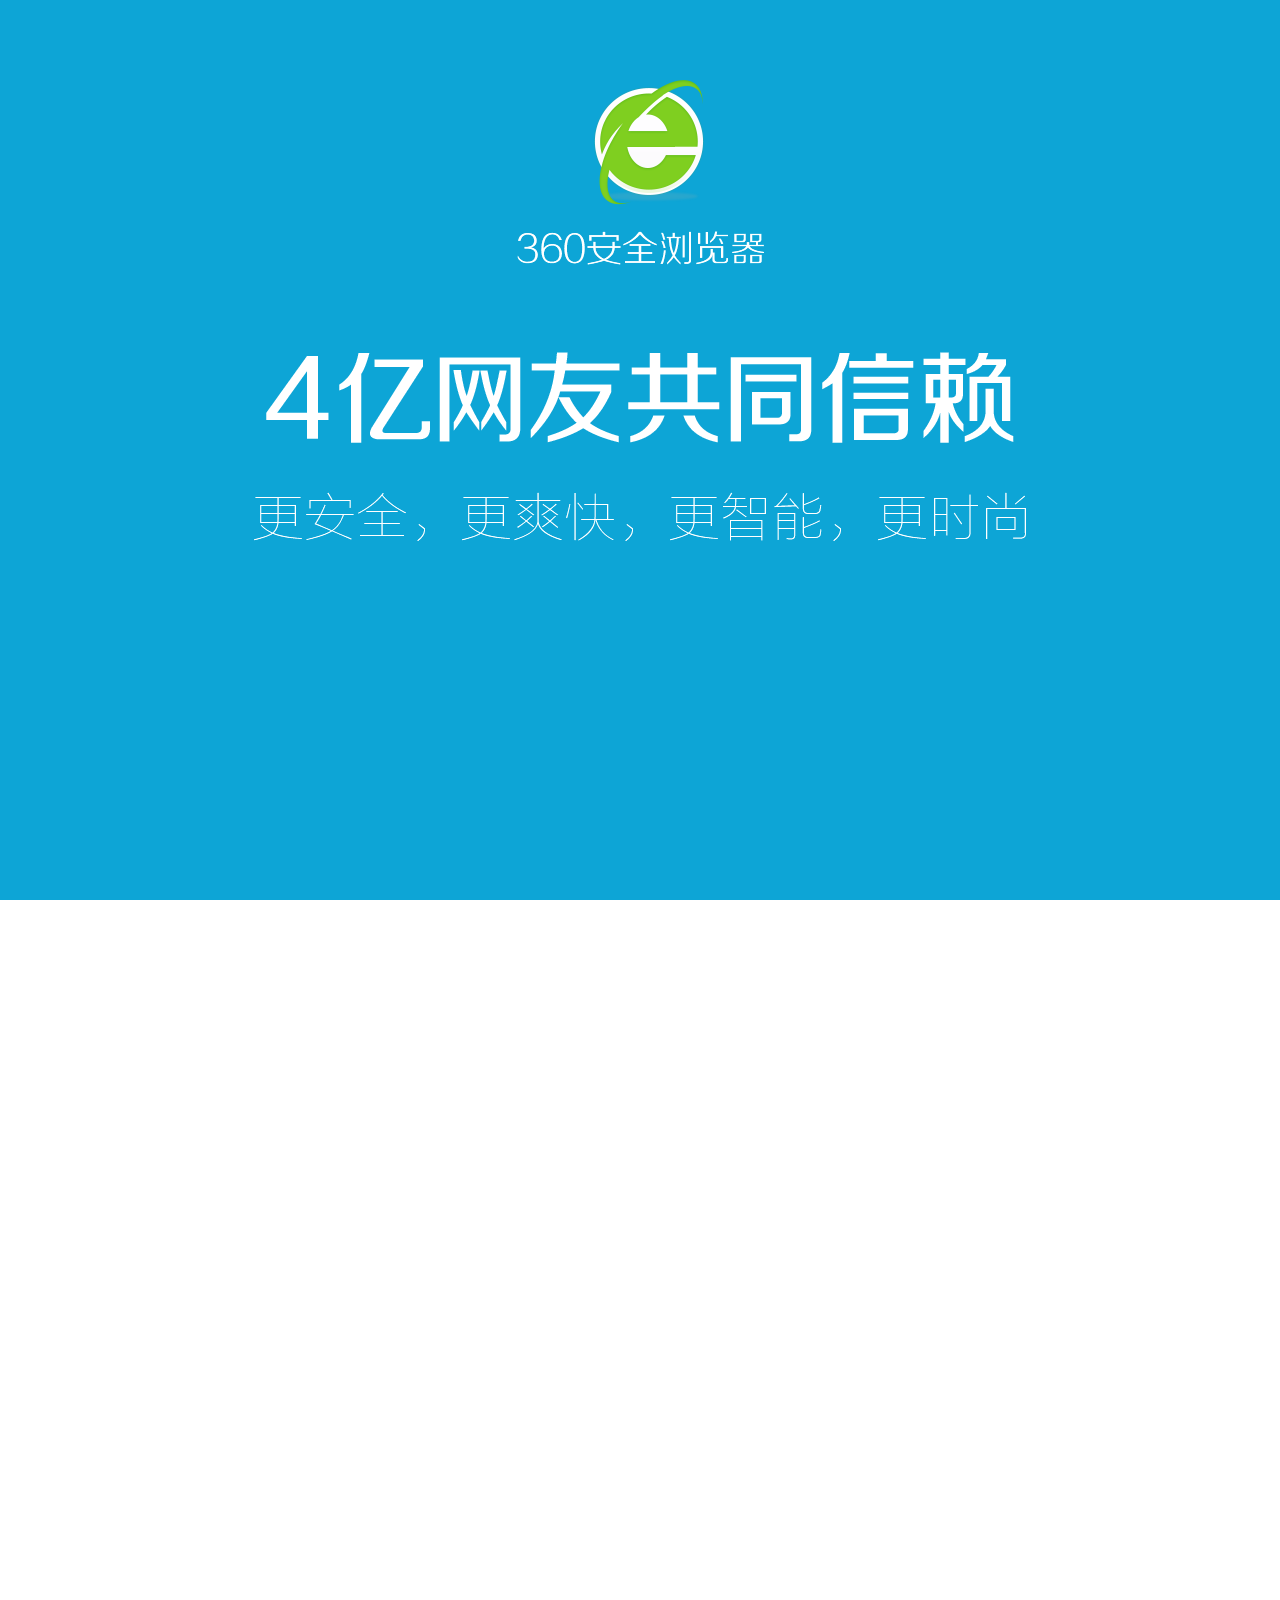
<file: index.html>
<!DOCTYPE html>
<html lang="en">
<head>
	<meta charset="UTF-8">
	<title>360</title>
	<link rel="stylesheet" href="./css/main.css">
</head>
<body>
	<div id="fullpage">
		<!-- 第一屏 -->
		<div class="section first">
			<!-- LOGO -->
			<div class="logo"></div>
			<!-- 文字 -->
			<div class="text">
				<img src="./images/text_1.png" alt="">
				<img src="./images/text_2.png" alt="">
				<img src="./images/text_3.png" alt="">
				<img src="./images/text_4.png" alt="">
				<img src="./images/text_5.png" alt="">
				<img src="./images/text_6.png" alt="">
				<img src="./images/text_7.png" alt="">
				<img src="./images/text_8.png" alt="">
			</div>
			<!-- 信息 -->
			<div class="info"></div>
		</div>
		<!-- 第二屏 -->
		<div class="section second">
			<!-- 盾牌 -->
			<div class="shield">
				<img src="./images/shield_1.png" alt="">
				<img src="./images/shield_2.png" alt="">
				<img src="./images/shield_3.png" alt="">
				<img src="./images/shield_4.png" alt="">
				<img src="./images/shield_5.png" alt="">
				<img src="./images/shield_6.png" alt="">
				<img src="./images/shield_7.png" alt="">
				<img src="./images/shield_8.png" alt="">
				<img src="./images/shield_9.png" alt="">
			</div>
			<!-- 信息 -->
			<div class="info"></div>
		</div>
		<!-- 第三屏 -->
		<div class="section third">
			<!-- 信息 -->
			<div class="info"></div>
			<!-- 圆环 -->
			<div class="circle"></div>
			<!-- 火箭 -->
			<div class="rocket"></div>
		</div>
		<!-- 第四屏 -->
		<div class="section fourth">
			<!-- 搜索 -->
			<div class="search">
				<div class="key"></div>
				<div class="input"></div>
				<div class="wrap">
					<div class="result"></div>
				</div>
			</div>
			<!-- 信息 -->
			<div class="info"></div>
		</div>
		<!-- 第五屏 -->
		<div class="section fifth">
			<!-- 信息 -->
			<div class="info"></div>
			<!-- 浏览器 -->
			<div class="broswer">
				<!-- 四边框 -->
				<div class="leftline"></div>
				<div class="topline"></div>
				<div class="rightline"></div>
				<div class="bottomline"></div>
				<!-- 工具栏 -->
				<div class="toolbar"></div>
				<!-- 边框盒子 -->
				<div class="box">
					<span></span>
				</div>
				<div class="line"></div>
				<!-- 其它 -->
				<div class="extra"></div>
			</div>
		</div>
	</div>
	<script src="./js/jquery.min.js"></script>
	<script src="./js/jquery.fullPage.min.js"></script>
	<script>
		$('#fullpage').fullpage({
			// 设置背景色
			sectionsColor : ['#0da5d6', '#2AB561', '#DE8910', '#16BA9D', '#0DA5D6'],
			afterLoad: function (anchorLink, index) {
				$('.section').removeClass('current');
				
				// 延时100毫秒执行
				setTimeout(function () {
					$('.section').eq(index - 1).addClass('current');
				}, 100);
			}
		});
	</script>
</body>
</html>
</file>
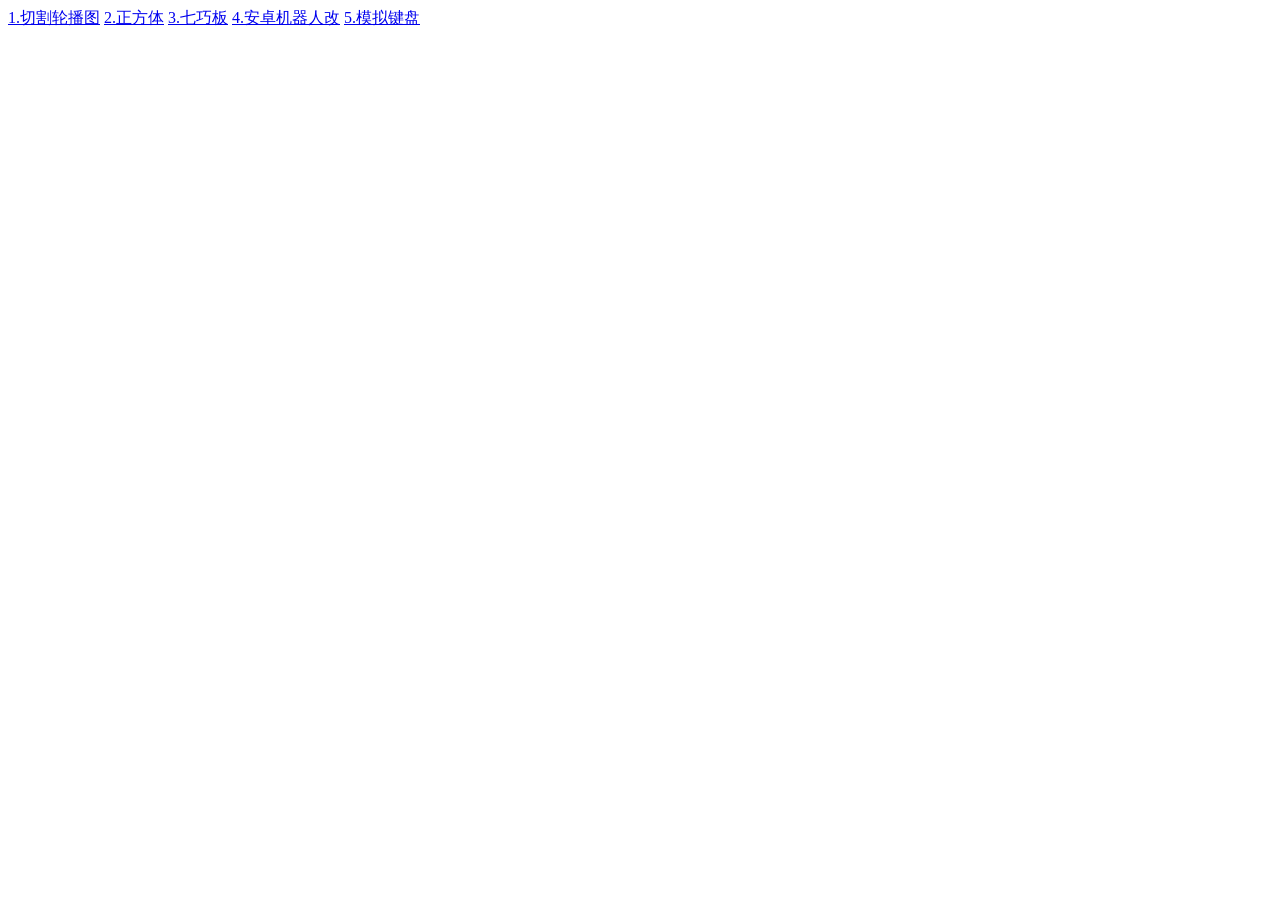
<file: branner/index.html>
<!DOCTYPE html>
<html lang="en">
<head>
    <meta charset="UTF-8" />
    <title>css3案例</title>
</head>
<body>
    <a href="demo-branner.html">1.切割轮播图</a>
    <a href="正方体.html">2.正方体</a>
    <a href="七巧板.html">3.七巧板</a>
    <a href="安卓机器人改.html">4.安卓机器人改</a>
    <a href="模拟键盘.html">5.模拟键盘</a>
</body>
</html>
</file>
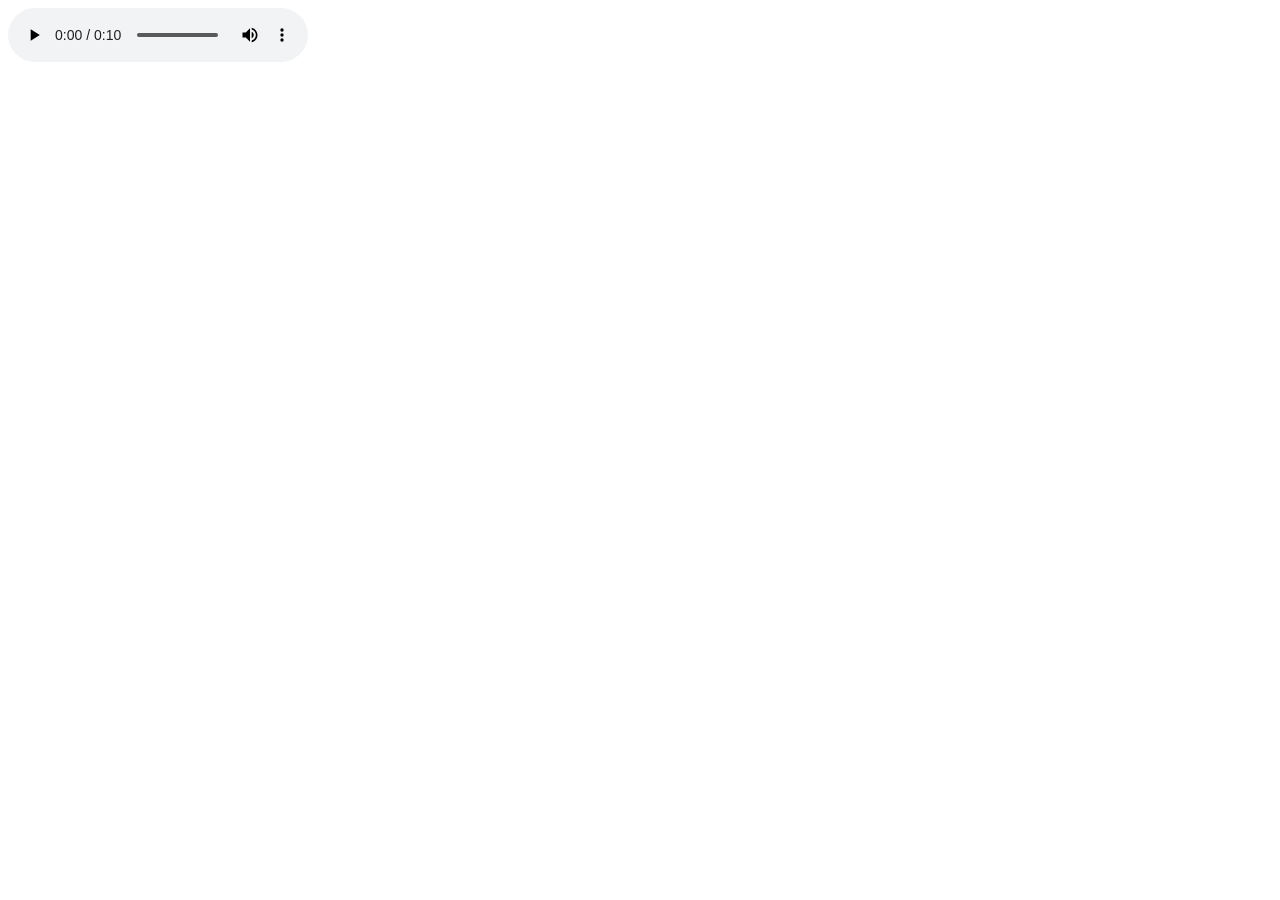
<file: audio.html>
<!DOCTYPE html>
<html lang="en">
<head>
  <meta charset="UTF-8">
  <title>音乐</title>
</head>
<body>
<audio controls="controls" autoplay>
  <source src="song.mp3" type="audio/mpeg">
Your browser does not support the audio element.
</audio>
</body>
</html>
</file>
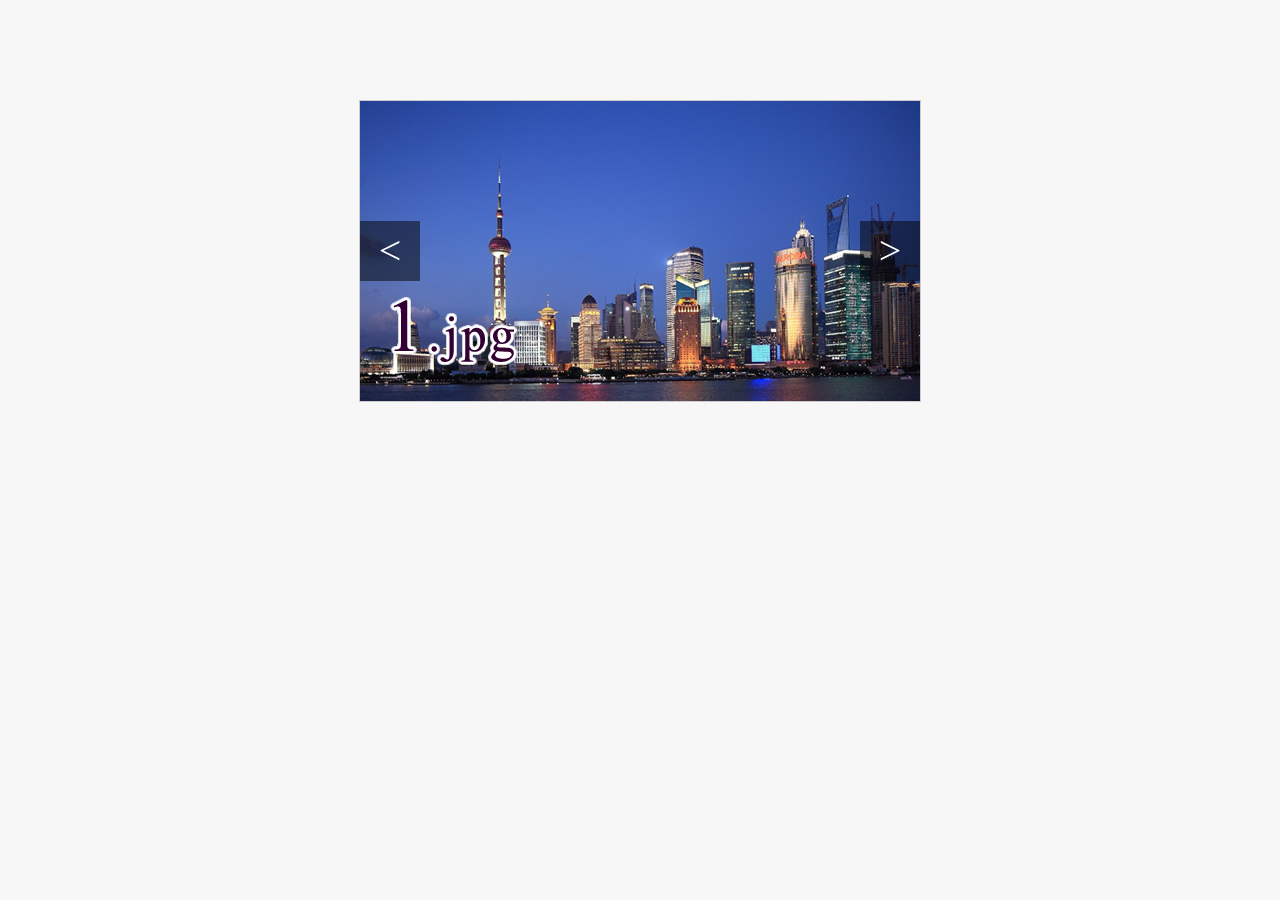
<file: branner/demo-branner.html>
<!DOCTYPE html>
<html lang="en">
<head>
	<meta charset="UTF-8">
	<title>drCSS3 3D切割轮播图</title>
	<style>
		body {
			margin: 0;
			padding-top: 0;
			background-color: #F7F7F7;
		}

		ul {
			height: 100%;
			margin: 0;
			padding: 0;
			list-style: none;
		}

		.view {
			width: 560px;
			height: 300px;
			margin: 100px auto;
			border: 1px solid #CCC;
			position: relative;
		}

		li {
			position: absolute;
			top: 0;
			width: 112px;
			height: 100%;
			background-color: green;
			transform-style: preserve-3d;
			transition: all 1s;
		}

		li:nth-child(1) {
			left: 0;
		}

		li:nth-child(2) {
			left: 112px;
		}

		li:nth-child(3) {
			left: 224px;
		}

		li:nth-child(4) {
			left: 336px;
		}

		li:nth-child(5) {
			left: 448px;
		}

		li span {
			position: absolute;
			top: 0;
			left: 0;
			display: block;
			width: 112px;
			height: 300px;
		}

		li span:nth-child(1) {
			background: url(./images/1.jpg);
			transform: translateZ(150px);
		}

		li span:nth-child(2) {
			background: url(./images/2.jpg);
			transform: rotateX(90deg) translateZ(150px);
		}

		li span:nth-child(3) {
			background: url(./images/3.jpg);
			transform: rotateX(180deg) translateZ(150px);
		}

		li span:nth-child(4) {
			background: url(./images/4.jpg);
			transform: rotateX(270deg) translateZ(150px);
		}

		li:nth-child(2) span {
			background-position: -112px 0;
		}

		li:nth-child(3) span {
			background-position: -224px 0;
		}

		li:nth-child(4) span {
			background-position: -336px 0;
		}

		li:nth-child(5) span {
			background-position: -448px 0;
		}


		/*按钮*/
		.prev, .next {
			display: block;
			width: 60px;
			height: 60px;
			text-align: center;
			line-height: 60px;
			margin-top: -30px;
			font-size: 40px;
			color: #FFF;
			text-decoration: none;
			background-color: rgba(0, 0, 0, 0.5);
			position: absolute;
			top: 50%;
		}

		.next {
			right: 0;
		}

	</style>
</head>
<body>
	<div class="view">
		<ul>
			<li>
				<span></span>
				<span></span>
				<span></span>
				<span></span>
			</li>
			<li>
				<span></span>
				<span></span>
				<span></span>
				<span></span>
			</li>
			<li>
				<span></span>
				<span></span>
				<span></span>
				<span></span>
			</li>
			<li>
				<span></span>
				<span></span>
				<span></span>
				<span></span>
			</li>
			<li>
				<span></span>
				<span></span>
				<span></span>
				<span></span>
			</li>
		</ul>
		<a href="javascript:;" class="prev">&lt;</a>
		<a href="javascript:;" class="next">&gt;</a>
	</div>
	<script src="./js/jquery.min.js"></script>
	<script>
		// 全局索引
		var current = 0;

		// 上一张
		$('.prev').on('click', function () {

			current++;

			$('li').each(function (key) {

				$(this).css({
					'transform': 'rotateX(' + current * 90 + 'deg)',
					'transition-delay': key * 0.25 + 's'
				});
			});
		});

		// 下一张
		$('.next').on('click', function () {

			current--;

			$('li').each(function (key) {

				$(this).css({
					'transform': 'rotateX(' + current * 90 + 'deg)',
					'transition-delay': key * 0.25 + 's'
				});
			});
		});
	</script>
</body>
</html>
</file>
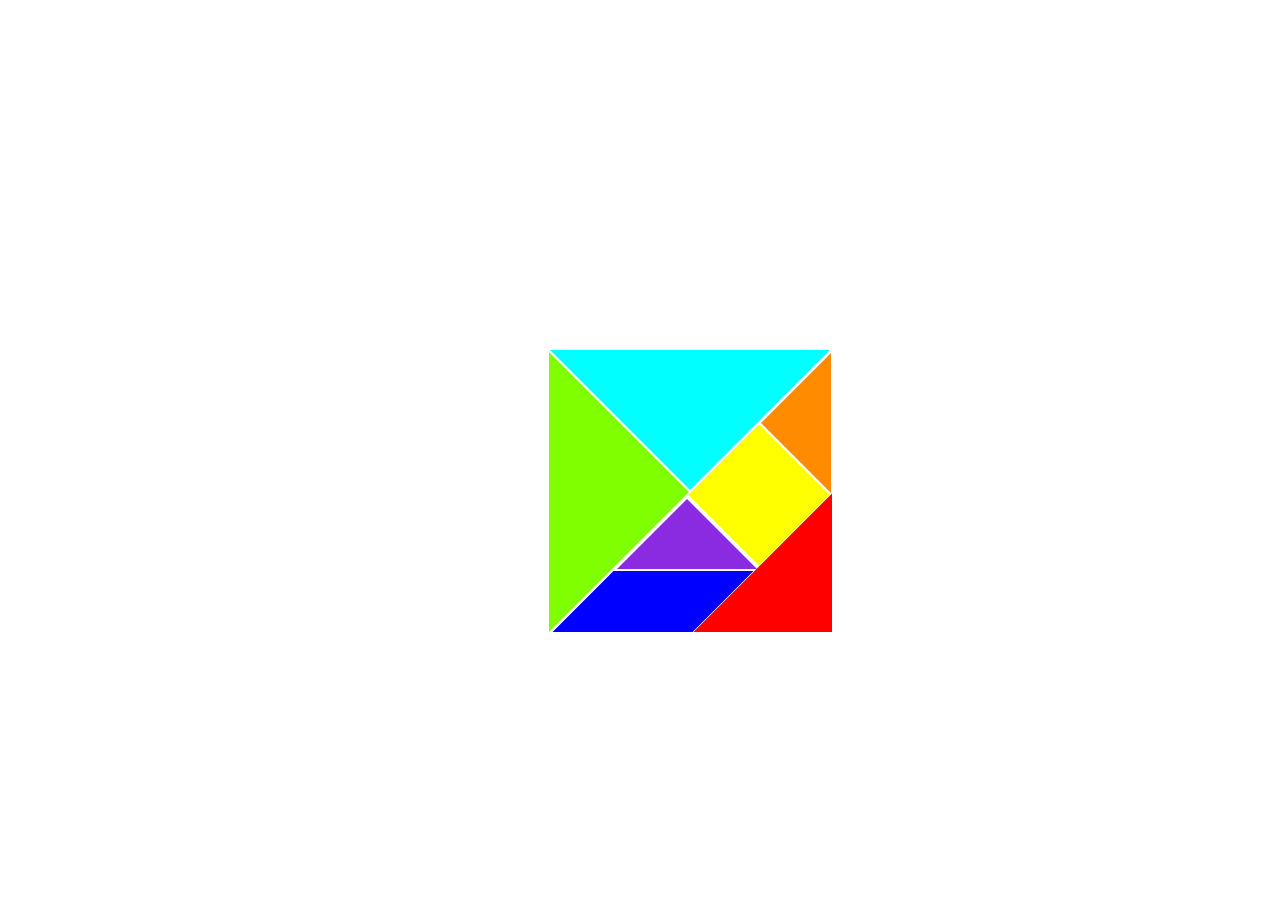
<file: branner/七巧板.html>
<!DOCTYPE html>
<html>
<head lang="en">
    <meta charset="UTF-8">
    <title>dr七巧板</title>
    <style>
        *{
            padding: 0;
            margin: 0;
        }

        .sjx div {
            width: 0;
            height: 0;
            border-style: solid;
            border-color: transparent;
            /*border-right-color: red;*/
            position: absolute;

        }
        .sjx .zsbox {
            border-width: 98px;
            top: 534px;
            left: 734px;
            border-right-color: red;
            transform: rotate(225deg);
        }
        .sjx .xsbox {
            border-width: 70px;
            top: 429px;
            left: 617px;
            border-bottom-color: blueviolet;
        }
        .xsbox:nth-child(2) {
            top: 353px;
            left: 691px;
            border-color: transparent;
            border-right-color: darkorange;
        }
        .sjx .dsbox {
            border-width: 140px;
            top: 350px;
            left: 550px;
            border-top-color: cyan;
        }
        .dsbox:last-child {
            left: 549px;
            top: 352px;
            transform: rotate(-90deg);
            border-top-color: chartreuse;

        }
        .zbox {
            width: 100px;
            height: 100px;
            background-color: yellow;
            position: absolute;
            top: 445px;
            left: 709px;
            transform: rotate(45deg);
        }
        .pxsbox {
            width: 140px;
            height: 61px;
            transform:skew(-45deg) ;
            background-color: blue;
            position: absolute;
            top: 571px;
            left: 583px;
        }
      
        

    </style>
</head>
<body>
<div class="box">
    

<div class="zbox"></div>
<div class="sjx">
    <div class="zsbox"></div>
    <div class="xsbox"></div>
    <div class="xsbox"></div>
    <div class="dsbox"></div>
    <div class="dsbox"></div>
</div>
<div class="pxsbox"></div>

</div>
</body>
</html>
</file>
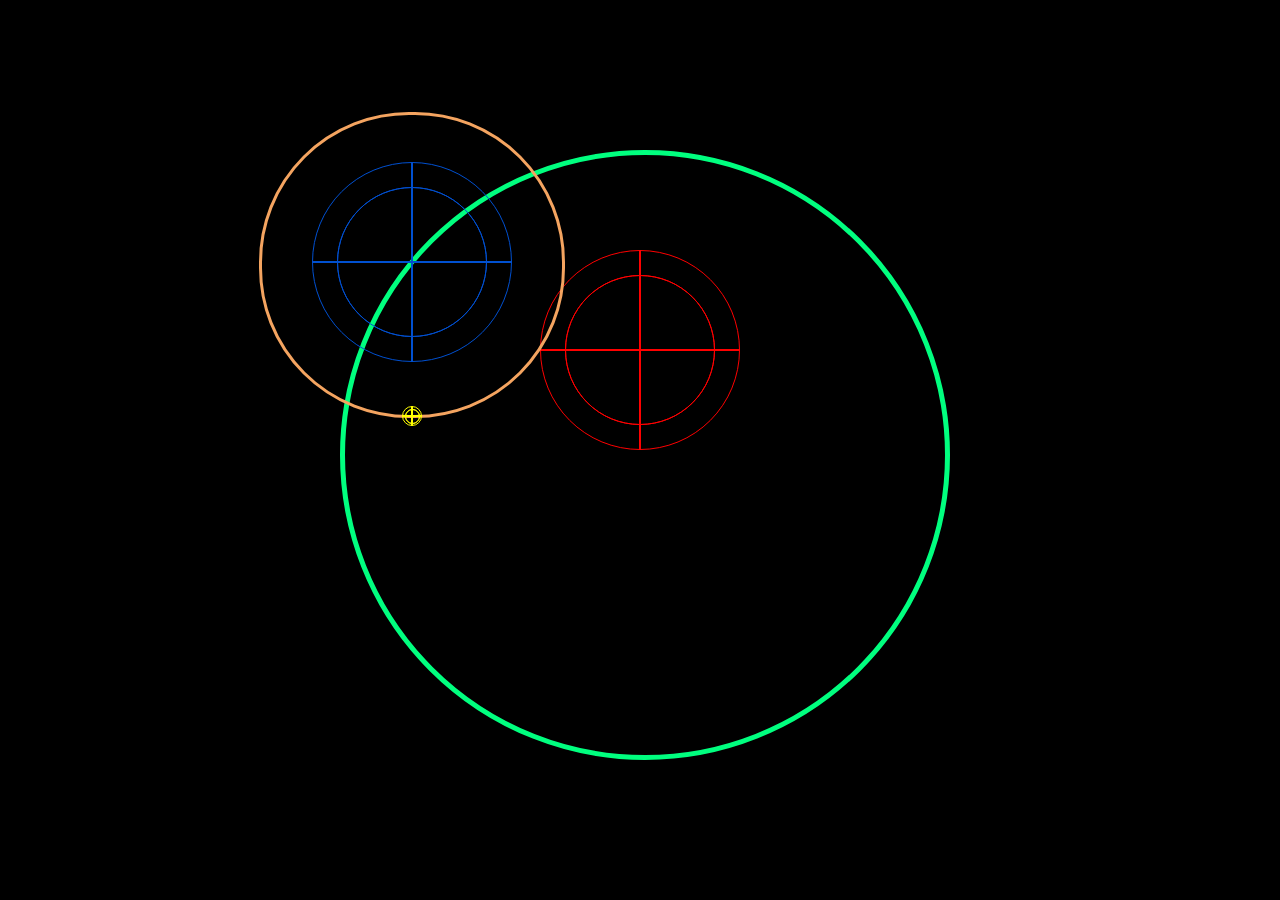
<file: branner/球体改二.html>
<!DOCTYPE html>
<html>
<head lang="en">
    <meta charset="UTF-8">
    <title>dr球体改二</title>
    <style>
        *{
            padding: 0;
            margin: 0;
        }
        body {
            height: 100%;
            background-color: black;
            
        }
        @keyframes mymove
        {
        100% {
            transform:  rotateX(360deg) rotateY(360deg) }
        }


        .box {
            position: relative;
            height: 200px;
            width: 200px;
            margin: 250px auto;
            transform-style: preserve-3d;
            box-sizing: border-box;
            animation: mymove 10s linear infinite;
        }
        .box1 {
            height: 600px;
            width: 600px;
            margin: 250px auto;
            position: absolute;
            border: 5px solid springgreen;
            border-radius: 600px;
            left: 50%;
            top: 50%;
            margin-top: -300px;
            margin-left: -300px;
            transform-style: preserve-3d;
            /*transform:skew(45deg) ;*/
            animation: rotate 10s linear infinite;

        }
        @keyframes rotate {
            0%{
                transform:/*skew(45deg) */rotateY(0deg);
            }
            100%{
                transform:/*skew(45deg)*/ rotateZ(360deg);
            }

        }
        .box div {
            width: 100%;
            height: 100%;
            border-radius: 100px;
            box-sizing: border-box;
            border: 1px solid red;
            position: absolute;
            top: 0;
            left: 0;
        }
        .box .line1 {
            height:100%;
            width: 2px;
            background-color: red;
            position: absolute;
            top: 50%;
            left: 50%;
            margin-left:-1px;
            margin-top: -100px;
            border: none;

        }
        .box .qian1 {
            width: 150px;
            height: 150px;
            border-radius: 75px;
            top: 50%;
            left: 50%;
            margin-top: -75px;
            margin-left: -75px;
            transform: translateZ(50px);
            border: 1px solid red;
        }
        .box .qian2 {
            width: 150px;
            height: 150px;
            border-radius: 75px;
            top: 50%;
            left: 50%;
            margin-top: -75px;
            margin-left: -75px;
            transform: translateZ(-50px);
            border: 1px solid red;
        }
        .box .left {
            width: 100%;
            height: 100%;
            border-radius: 100px;
            box-sizing: border-box;
            border: 1px solid red;
            transform: rotateY(90deg);
        }
        .box .line2 {
            height:100%;
            width: 2px;
            background-color: red;
            border: none;
            position: absolute;
            top: 50%;
            left: 50%;
            transform: rotate(90deg);
            margin-left:-1px;
            margin-top: -100px;

        }
        .box .left1 {
            width: 150px;
            height: 150px;
            border-radius: 75px;
            top: 50%;
            left: 50%;
            margin-top: -75px;
            margin-left: -75px;
            transform: rotateY(90deg) translateZ(50px);
            border: 1px solid red;
        }
        .box .left2 {
            width: 150px;
            height: 150px;
            border-radius: 75px;
            top: 50%;
            left: 50%;
            margin-top: -75px;
            margin-left: -75px;
            transform: rotateY(90deg) translateZ(-50px);
            border: 1px solid red;
        }
        .box .top {
            width: 100%;
            height: 100%;
            border-radius: 100px;
            box-sizing: border-box;
            border: 1px solid red;
            transform: rotateX(90deg);
        }
        .box .line3 {
            height:100%;
            width: 2px;
            background-color: red;
            position: absolute;
            top: 50%;
            left: 50%;
            margin-left:-1px;
            margin-top: -100px;
            transform: rotateX(-90deg);
            border: none;

        }
        .box .top1 {
            width: 150px;
            height: 150px;
            border-radius: 75px;
            top: 50%;
            left: 50%;
            margin-top: -75px;
            margin-left: -75px;
            transform: rotateX(90deg) translateZ(50px);
            border: 1px solid red;
        }
        .box .top2 {
            width: 150px;
            height: 150px;
            border-radius: 75px;
            top: 50%;
            left: 50%;
            margin-top: -75px;
            margin-left: -75px;
            transform: rotateX(90deg) translateZ(-50px);
            border: 1px solid red;
        }
        .box1 .box {
            top: -243px;
            left: -233px;

        }
        .box1 .box div {
            border-color: #0050D0;
        }
        .box1 .box .line {
            background-color:#0050D0;
        }
        .box1 .box2 {
            width: 300px;
            height: 300px;
            border-radius: 150px;
            border: 3px solid sandybrown;
            position: absolute;
            top: -43px;
            left: -86px;
            animation: rotate 10s linear infinite;

        }
        .box3 {
            position: relative;
            height: 20px;
            width: 20px;
            margin: 250px auto;
            transform-style: preserve-3d;
            box-sizing: border-box;
            animation: mymove 5s linear infinite;
            top: 41px;
            left: 0;
        }
        .box3 div {
            width: 100%;
            height: 100%;
            border-radius: 10px;
            box-sizing: border-box;
            border: 1px solid yellow;
            position: absolute;
            top: 0;
            left: 0;
        }
        .box3 .line1 {
            height:100%;
            width: 2px;
            background-color: yellow;
            position: absolute;
            top: 50%;
            left: 50%;
            margin-left:-1px;
            margin-top: -10px;
            border: none;

        }
        .box3 .qian1 {
            width: 15px;
            height: 15px;
            border-radius: 7.5px;
            top: 50%;
            left: 50%;
            margin-top: -7.5px;
            margin-left: -7.5px;
            transform: translateZ(5px);
            border: 1px solid yellow;
        }
        .box3 .qian2 {
            width: 15px;
            height: 15px;
            border-radius: 7.5px;
            top: 50%;
            left: 50%;
            margin-top: -7.5px;
            margin-left: -7.5px;
            transform: translateZ(-5px);
            border: 1px solid yellow;
        }
        .box3 .left {
            width: 100%;
            height: 100%;
            border-radius: 10px;
            box-sizing: border-box;
            border: 1px solid yellow;
            transform: rotateY(90deg);
        }
        .box3 .line2 {
            height:100%;
            width: 2px;
            background-color: yellow;
            border: none;
            position: absolute;
            top: 50%;
            left: 50%;
            transform: rotate(90deg);
            margin-left:-1px;
            margin-top: -10px;

        }
        .box3 .left1 {
            width: 15px;
            height: 15px;
            border-radius: 7.5px;
            top: 50%;
            left: 50%;
            margin-top: -7.5px;
            margin-left: -7.5px;
            transform: rotateY(90deg) translateZ(5px);
            border: 1px solid yellow;
        }
        .box3 .left2 {
            width: 15px;
            height: 15px;
            border-radius: 7.5px;
            top: 50%;
            left: 50%;
            margin-top: -7.5px;
            margin-left: -7.5px;
            transform: rotateY(90deg) translateZ(-5px);
            border: 1px solid yellow;
        }
        .box3 .top {
            width: 100%;
            height: 100%;
            border-radius: 10px;
            box-sizing: border-box;
            border: 1px solid yellow;
            transform: rotateX(90deg);
        }
        .box3 .line3 {
            height:100%;
            width: 2px;
            background-color: yellow;
            position: absolute;
            top: 50%;
            left: 50%;
            margin-left:-1px;
            margin-top: -10px;
            transform: rotateX(-90deg);
            border: none;

        }
        .box3 .top1 {
            width: 15px;
            height: 15px;
            border-radius: 7.5px;
            top: 50%;
            left: 50%;
            margin-top: -7.5px;
            margin-left: -7.5px;
            transform: rotateX(90deg) translateZ(5px);
            border: 1px solid yellow;
        }
        .box3 .top2 {
            width: 15px;
            height: 15px;
            border-radius: 7.5px;
            top: 50%;
            left: 50%;
            margin-top: -7.5px;
            margin-left: -7.5px;
            transform: rotateX(90deg) translateZ(-5px);
            border: 1px solid yellow;
        }
        
    </style>
</head>
<body>
<div class="box">
    <div class="qian"></div>
    <div class="qian1"></div>
    <div class="qian2"></div>
    <div class="line1"></div>
    <div class="left"></div>
    <div class="left1"></div>
    <div class="left2"></div>
    <div class="line2"></div>
    <div class="top"></div>
    <div class="top1"></div>
    <div class="top2"></div>
    <div class="line3"></div>
</div>
<div class="box1">
    <div class="box2">
        <div class="box3">
            <div class="qian"></div>
            <div class="qian1"></div>
            <div class="qian2"></div>
            <div class="line1"></div>
            <div class="left"></div>
            <div class="left1"></div>
            <div class="left2"></div>
            <div class="line2"></div>
            <div class="top"></div>
            <div class="top1"></div>
            <div class="top2"></div>
            <div class="line3"></div>
        </div>
    </div>
    <div class="box">
    <div class="qian"></div>
    <div class="qian1"></div>
    <div class="qian2"></div>
    <div class="line line1"></div>
    <div class="left"></div>
    <div class="left1"></div>
    <div class="left2"></div>
    <div class="line line2"></div>
    <div class="top"></div>
    <div class="top1"></div>
    <div class="top2"></div>
    <div class="line line3"></div>
</div></div>
</body>
</html>
</file>
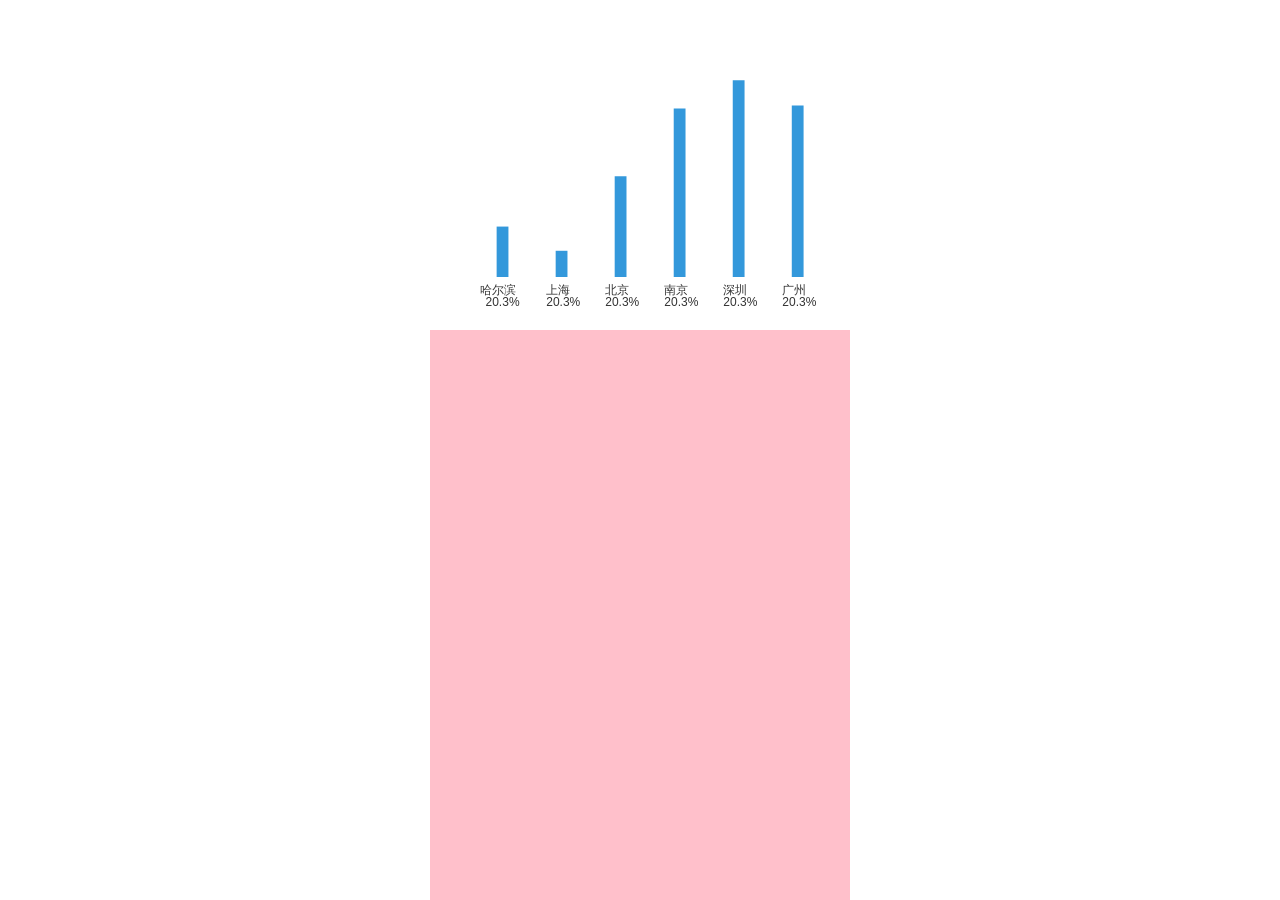
<file: line/echarts柱状图，文字换行.html>
<!DOCTYPE html>
<html lang="en">

<head>
    <meta charset="UTF-8">
    <meta name="viewport" content="width=device-width, initial-scale=1.0">
    <meta http-equiv="X-UA-Compatible" content="ie=edge">
    <title>echarts柱状图，文字换行</title>
    <link rel="stylesheet" href="css/base.css" type="text/css" />
    <link rel="stylesheet" href="css/index.css" type="text/css" />
</head>

<body>
    <section id="section" class="tranck_all">
        <div class="content">
            <div class="view_bar">
                <div id="main" style="height:300px;"></div>
            </div>
        </div>
    </section>
</body>
<script src="./js/echarts.common.min.js"></script>
<script>
    var myChart = echarts.init(document.getElementById('main'));
    // 使文字换行函数
    function newline(option, number, axis) {
        /* 此处注意你的json是数组还是对象 */
        option[axis][0]['axisLabel'] = {
            interval: 0,
            formatter: function (params) {
                var newParamsName = "";
                var paramsNameNumber = params.length;
                var provideNumber = number;
                var rowNumber = Math.ceil(paramsNameNumber / provideNumber);
                if (paramsNameNumber > provideNumber) {
                    for (var p = 0; p < rowNumber; p++) {
                        var tempStr = "";
                        var start = p * provideNumber;
                        var end = start + provideNumber;
                        if (p == rowNumber - 1) {
                            tempStr = params.substring(start, paramsNameNumber);
                        } else {
                            tempStr = params.substring(start, end) + "\n";
                        }
                        newParamsName += tempStr;
                    }
                } else {
                    newParamsName = params;
                }
                return newParamsName
            }
        }
        return option;
    }
    option = {
        color: ['#3398DB'],

        grid: {
            left: '0%',
            right: '2%',
            bottom: '2%',
            containLabel: true,
            borderWidth: 0
        },
        xAxis: [

            {
                show: true,
                type: 'category',
                data: ['哈尔滨   20.3%', ' 上海    20.3%', ' 北京    20.3%', ' 南京    20.3%', ' 深圳    20.3%', ' 广州    20.3%'],
                axisTick: {
                    show: false
                },
                axisLine: {
                    show: false
                },
            },
        ],
        yAxis: [
            {
                show: false,
                type: 'value'
            }
        ],
        calculable: false,
        series: [
            {
                type: 'bar',
                barWidth: '20%',
                data: [100, 52, 200, 334, 390, 340]
            }
        ],

    };
    newline(option, 6, 'xAxis')
    // 使用刚指定的配置项和数据显示图表。
    myChart.setOption(option);
</script>

</html>
</file>
<file: css/main.css>
body {
	margin: 0;
	padding: 0;
}

.section {
	position: relative;
	overflow: hidden;
}

/*第一屏*/
.first {
	padding-top: 80px;
}

.first .logo {
	width: 251px;
	height: 186px;
	margin: 0 auto;
	background-image: url(../images/logo.png);
}

.first .text {
	text-align: center;
	line-height: 1;
	margin: 85px 0 45px;
}

.first img {
	margin: 0 24px;
	opacity: 0;
}

.first .info {
	height: 49px;
	background: url(../images/info_1.png) center center no-repeat;
}

/*第一屏动画*/
.first.current img {
	margin: 0;
	opacity: 1;
	transition: all 1s ease-out 0.3s;
}


/*第二屏*/
.second {
	padding: 0 100px;
}

.second > div {
	display: flex;
	justify-content: space-between;
	align-items: center;
}

.second .shield {
	width: 428px;
	height: 498px;
}

.second img {
	display: block;
	float: left;
}

.second img:nth-child(1) {
	transform: translate(35px, 78px) rotate(45deg);
}

.second img:nth-child(2) {
	transform: translate(135px, 282px) rotate(15deg);
}

.second img:nth-child(3) {
	transform: translate(187px, 62px) rotate(15deg);
}

.second img:nth-child(4) {
	transform: translate(10px, 162px) rotate(30deg);
}

.second img:nth-child(5) {
	transform: translate(465px, 522px) rotate(30deg);
}

.second img:nth-child(6) {
	transform: translate(480px, 62px) rotate(90deg);
}

.second img:nth-child(7) {
	transform: translate(180px, -305px) rotate(80deg);
}

.second img:nth-child(8) {
	transform: translate(300px, -22px) rotate(70deg);
}

.second img:nth-child(9) {
	transform: translate(280px, -322px) rotate(60deg);
}

.second .info {
	width: 635px;
	height: 309px;
	background: url(../images/info_2.png);
}

/*第二屏动画*/
.second.current img {
	transform: translate(0, 0) rotate(0deg);
	transition: all 2s ease-in-out;
}

/*第三屏*/
.third {
	padding: 0 60px;
}

.third > div {
	display: flex;
	justify-content: space-between;
	align-items: center;
}

.third .info {
	width: 631px;
	height: 278px;
	background: url(../images/info_3.png);
}

.third .circle {
	width: 453px;
	height: 449px;
	background: url(../images/circle.png);
}

.third .rocket {
	position: absolute;
	bottom: 0;
	left: 0;
	width: 204px;
	height: 204px;
	background: url(../images/rocket.png);
	transform: translate(500px, 210px);
}

/*第三屏动画*/
.third.current .rocket {
	transition: all 1s ease-in-out;
	transform: translate(980px, -240px);
}

/*第四屏*/
.fourth {
	padding: 0 85px;
}

.fourth > div {
	display: flex;
	justify-content: space-between;
	align-items: center;
	overflow: hidden;
}

.fourth .search {
	width: 529px;
	height: 320px;
	position: relative;
	transform: translateX(-100%);
}

.fourth .input {
	width: 529px;
	height: 66px;
	background: url(../images/search.png);
}

.fourth .key {
	position: absolute;
	left: 20px;
	top: 24px;
	width: 0;
	/*width: 100px;*/
	height: 22px;
	background: url(../images/key.png) left center no-repeat;
}

.fourth .wrap {
	width: 529px;
	height: 393px;
	transform: translateY(-13px);
	overflow: hidden;
}

.fourth .result {
	width: 100%;
	height: 100%;
	background: url(../images/result.png) no-repeat;
	transform: translateY(-100%);
}

.fourth .info {
	width: 612px;
	height: 299px;
	background: url(../images/info_4.png);
}

/*第四屏动画*/
.fourth.current .search {
	transition: all 1s ease-in-out;
	transform: translateX(0);
}

.fourth.current .key {
	animation: typing 1.5s steps(5) 1.3s forwards;
}

.fourth.current .result {
	transition: all 0.5s ease-in-out 2.8s;
	transform: translateY(0);
}

@keyframes typing {
	from {
		width: 0;
	}

	to {
		width: 100px;
	}
}

/*第五屏*/
.fifth {
	/*padding-top: 30px;*/
}

.fifth > div {
	display: flex;
	flex-direction: column;
}

.fifth .info {
	height: 135px;
	margin: 30px 0;
	background: url(../images/info_5.png) center center no-repeat;
}

.fifth .broswer {
	width: 1004px;
	margin: 0 auto;
	flex: 1;
	background-color: rgba(255, 255, 255, 0.15);
	position: relative;
}

.fifth .toolbar {
	height: 80px;
	background: url(../images/toolbar.png) left bottom no-repeat;
	position: relative;
	opacity: 0;
}

.leftline, .topline, .rightline, .bottomline {
	position: absolute;
	border-color: rgba(255, 255, 255, 0.5);
}

.leftline {
	left: 0;
	height: 100%;
	border-left: 1px solid rgba(255, 255, 255, 0.5);
	transform: translateY(-100%);
	opacity: 0;
}

.topline {
	top: 0;
	width: 100%;
	border-top: 1px solid rgba(255, 255, 255, 0.5);
	transform: translateX(100%);
	opacity: 0;
}

.rightline {
	right: 0;
	height: 100%;
	border-right: 1px solid rgba(255, 255, 255, 0.5);
	transform: translateY(100%);
	opacity: 0;
}

.bottomline {
	bottom: 0;
	width: 100%;
	border-bottom: 1px solid rgba(255, 255, 255, 0.5);
}

.fifth .box {
	position: absolute;
	left: 70px;
	top: 32px;
	width: 0;
	/*width: 920px;*/
	height: 26px;
	overflow: hidden;
}

.fifth .box span {
	display: block;
	width: 100%;
	height: 100%;
	border: 1px solid rgba(255, 255, 255, 0.5);
	border-radius: 3px;
	box-sizing: border-box;
}

.fifth .extra {
	position: absolute;
	right: 0;
	bottom: 0;
	width: 394px;
	height: 29px;
	background: url(../images/extra.png);
	opacity: 0;
}

.fifth .line {
	width: 100%;
	position: absolute;
	bottom: 30px;
	border-top: 1px solid rgba(255, 255, 255, 0.5);
}

/*第五屏动画*/
.current.fifth .leftline {
	transition: all 1s ease-in-out;
	transform: translateY(0);
	opacity: 1;
}

.current.fifth .topline {
	transition: all 1s ease-in-out 0.5s;
	transform: translateX(0);
	opacity: 1;
}

.current.fifth .rightline {
	transition: all 1s ease-in-out 0.5s;
	transform: translateY(0);
	opacity: 1;
}

.current.fifth .toolbar {
	transition: all 2s ease-in-out 1.5s;
	opacity: 1;
}

.current.fifth .box {
	transition: all 1s ease-in-out 1.5s;
	width: 920px;
}

.current.fifth .extra {
	transition: all 1s ease-in-out 1.5s;
	opacity: 1;
}
</file>
<file: line/css/base.css>
/*公用的 通配所有的标签和伪类*/
*,
::before,
::after{
    padding: 0;
    margin: 0;
    border:0;

    /*清除移动端默认的tap点击的高亮效果*/
    -webkit-tap-highlight-color: transparent;

    /*设置我们所有的 宽度从border开始计算*/
    -webkit-box-sizing: border-box;
    box-sizing: border-box;
    font-weight: normal;
}

body{
    font-size: 14px;
    font-family: "Microsoft YaHei",sans-serif;/*移动端默认的字体*/
    color: #fff;
}

ol,ul{
    list-style: none;
}

a{
    text-decoration: none;
    color: #fff;
}

input,textarea,button,select{
    border: 0;
    resize: none;
    outline: none;
    /*只对ios 浏览器  清除默认样式*/
    // -webkit-appearance: none;
    font-size: 14px;
    background:none;
}

/*清除浮动*/
.clearfix::before,
.clearfix::after{
    content: ".";
    display: block;
    height: 0;
    line-height: 0;
    visibility: hidden;

    clear: both;
}

.f_left{
    float: left;
}
.f_right{
    float: right;
}

.con_padding{
    padding:0 10px;
}
.border_c {
    height: 10px;
    background:#F0EFF5;
}
.border_b{
  border-bottom:1px solid #F0EFF5;
}
.border_b10 {
  border-bottom:10px solid #F0EFF5;
}
.f_fff {
    color:#fff;
}
.f_gray {
    color:#333;
}
.f_height {
  height:50px;
  line-height: 50px;
}




/*公用 顶部通栏*/
.f_h3 {
    font-size: 18px;
}
html,body{
    min-width: 300px;
    max-width: 420px;
    height:100%;
    /*background:url(../images/bg.jpg) no-repeat;*/
    background-size: 100% 100%;
    margin:0 auto;
}
#section{
    min-width: 300px;
    max-width: 420px;
    margin: 0 auto;
    position: relative;
    height: 500px;
    background:pink;
}
#section h1 {
    font-size: 24px;
    line-height: 50px;
    padding:0 15px;
}
</file>
<file: line/css/index.css>
#section{
    min-width: 300px;
    max-width: 420px;
    margin: 0 auto;
    position: relative;
    height: 100%;
  
  }
.content {
    width:100%;
    padding:15px;
    background: #fff;
}
.view_bar {
    width: 100%;
}

/* tap */
.tap_main{
    width:100%; 
    border:1px solid #000; 
    padding:10px; 
    /* margin:80px auto; */
}
.tap_tit{
    width: 100%; 
    display: flex; 
    height:30px; 
    text-align:center;
}
.tap_tit .title{
    flex:1; 
    height:30px; 
    background:#CCC; 
    border:1px solid #999;
    text-align:center; 
    cursor:pointer;
}
.tap_tit div.tit_current{
    background:#FF3366;
}
.tap_con div{
    display:none;
    background:#FF3366; 
    height:200px;
}
.tap_con div.con_current{
    display:block
}
</file>
